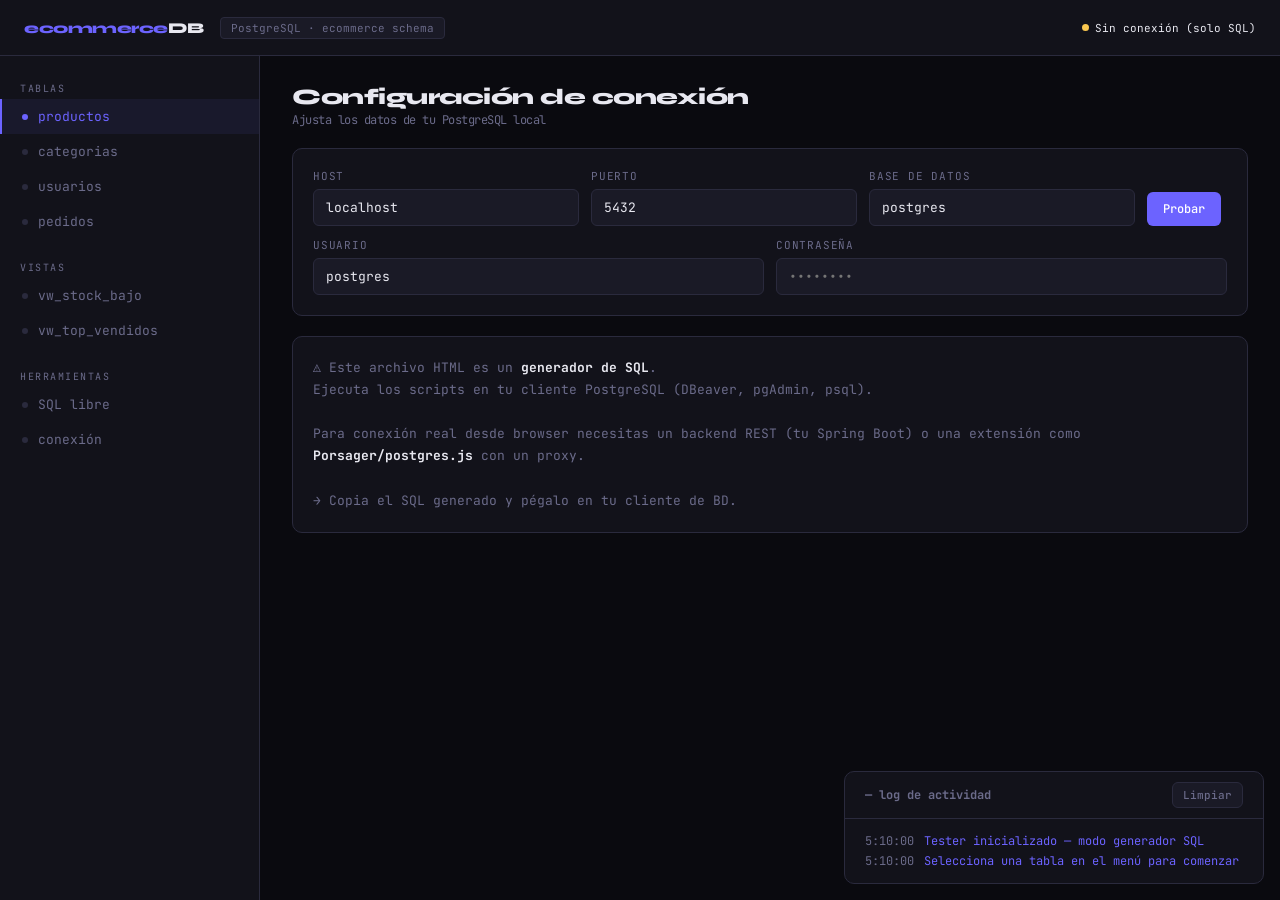
<file: src/main/resources/static/index.html>
<!DOCTYPE html>
<html lang="es">
<head>
    <meta charset="UTF-8">
    <meta name="viewport" content="width=device-width, initial-scale=1.0">
    <title>Ecommerce DB — Tester</title>
    <link href="https://fonts.googleapis.com/css2?family=JetBrains+Mono:wght@400;500;700&family=Syne:wght@400;600;800&display=swap" rel="stylesheet">
    <style>
        :root {
            --bg: #0a0a0f;
            --surface: #12121a;
            --surface2: #1a1a26;
            --border: #2a2a3d;
            --accent: #6c63ff;
            --accent2: #ff6584;
            --success: #43e97b;
            --warning: #f9c74f;
            --danger: #ff6b6b;
            --text: #e8e8f0;
            --muted: #6b6b8a;
            --mono: 'JetBrains Mono', monospace;
            --sans: 'Syne', sans-serif;
        }

        * { box-sizing: border-box; margin: 0; padding: 0; }

        body {
            background: var(--bg);
            color: var(--text);
            font-family: var(--sans);
            min-height: 100vh;
            display: grid;
            grid-template-columns: 260px 1fr;
            grid-template-rows: 56px 1fr;
        }

        /* TOPBAR */
        header {
            grid-column: 1 / -1;
            background: var(--surface);
            border-bottom: 1px solid var(--border);
            display: flex;
            align-items: center;
            padding: 0 24px;
            gap: 16px;
        }
        .logo {
            font-weight: 800;
            font-size: 15px;
            letter-spacing: -0.5px;
            color: var(--accent);
        }
        .logo span { color: var(--text); }
        .db-badge {
            font-family: var(--mono);
            font-size: 11px;
            background: var(--surface2);
            border: 1px solid var(--border);
            padding: 3px 10px;
            border-radius: 4px;
            color: var(--muted);
        }
        #conn-status {
            margin-left: auto;
            font-family: var(--mono);
            font-size: 11px;
            display: flex;
            align-items: center;
            gap: 6px;
        }
        .dot {
            width: 7px; height: 7px;
            border-radius: 50%;
            background: var(--warning);
            animation: pulse 2s infinite;
        }
        .dot.ok { background: var(--success); animation: none; }
        .dot.err { background: var(--danger); animation: none; }
        @keyframes pulse { 0%,100%{opacity:1} 50%{opacity:.4} }

        /* SIDEBAR */
        nav {
            background: var(--surface);
            border-right: 1px solid var(--border);
            padding: 20px 0;
            overflow-y: auto;
        }
        .nav-section {
            padding: 6px 20px 4px;
            font-size: 10px;
            font-family: var(--mono);
            color: var(--muted);
            text-transform: uppercase;
            letter-spacing: 1.5px;
        }
        .nav-item {
            display: flex;
            align-items: center;
            gap: 10px;
            padding: 9px 20px;
            cursor: pointer;
            font-size: 13px;
            color: var(--muted);
            transition: all .15s;
            border-left: 2px solid transparent;
            font-family: var(--mono);
        }
        .nav-item:hover { color: var(--text); background: var(--surface2); }
        .nav-item.active {
            color: var(--accent);
            border-left-color: var(--accent);
            background: rgba(108,99,255,.08);
        }
        .nav-dot {
            width: 6px; height: 6px;
            border-radius: 50%;
            background: var(--border);
            flex-shrink: 0;
        }
        .nav-item.active .nav-dot { background: var(--accent); }

        /* MAIN */
        main {
            overflow-y: auto;
            padding: 28px 32px;
            display: flex;
            flex-direction: column;
            gap: 20px;
        }

        .page { display: none; flex-direction: column; gap: 20px; }
        .page.active { display: flex; }

        .page-title {
            font-size: 22px;
            font-weight: 800;
            letter-spacing: -0.5px;
        }
        .page-title span {
            font-family: var(--mono);
            font-size: 12px;
            font-weight: 400;
            color: var(--muted);
            display: block;
            margin-top: 2px;
        }

        /* CONFIG PANEL */
        .config-card {
            background: var(--surface);
            border: 1px solid var(--border);
            border-radius: 10px;
            padding: 20px;
        }
        .config-grid {
            display: grid;
            grid-template-columns: 1fr 1fr 1fr 80px;
            gap: 12px;
            align-items: end;
        }
        label {
            display: block;
            font-size: 11px;
            font-family: var(--mono);
            color: var(--muted);
            margin-bottom: 6px;
            text-transform: uppercase;
            letter-spacing: .8px;
        }
        input, select, textarea {
            width: 100%;
            background: var(--surface2);
            border: 1px solid var(--border);
            color: var(--text);
            padding: 9px 12px;
            border-radius: 6px;
            font-family: var(--mono);
            font-size: 13px;
            outline: none;
            transition: border-color .15s;
        }
        input:focus, select:focus, textarea:focus {
            border-color: var(--accent);
        }
        select option { background: var(--surface2); }
        textarea { resize: vertical; min-height: 80px; }

        /* BUTTONS */
        .btn {
            display: inline-flex;
            align-items: center;
            gap: 6px;
            padding: 9px 16px;
            border-radius: 6px;
            border: none;
            font-family: var(--mono);
            font-size: 12px;
            cursor: pointer;
            transition: all .15s;
            font-weight: 500;
            white-space: nowrap;
        }
        .btn-primary { background: var(--accent); color: #fff; }
        .btn-primary:hover { background: #5a54d4; }
        .btn-success { background: rgba(67,233,123,.15); color: var(--success); border: 1px solid rgba(67,233,123,.3); }
        .btn-success:hover { background: rgba(67,233,123,.25); }
        .btn-danger { background: rgba(255,107,107,.15); color: var(--danger); border: 1px solid rgba(255,107,107,.3); }
        .btn-danger:hover { background: rgba(255,107,107,.25); }
        .btn-ghost { background: var(--surface2); color: var(--muted); border: 1px solid var(--border); }
        .btn-ghost:hover { color: var(--text); border-color: var(--muted); }
        .btn-sm { padding: 5px 10px; font-size: 11px; }

        /* FORM CARD */
        .form-card {
            background: var(--surface);
            border: 1px solid var(--border);
            border-radius: 10px;
            overflow: hidden;
        }
        .form-header {
            padding: 14px 20px;
            border-bottom: 1px solid var(--border);
            display: flex;
            align-items: center;
            justify-content: space-between;
        }
        .form-header h3 { font-size: 13px; font-weight: 600; }
        .form-body { padding: 20px; }
        .form-grid { display: grid; grid-template-columns: 1fr 1fr; gap: 14px; }
        .form-grid.cols3 { grid-template-columns: 1fr 1fr 1fr; }
        .form-actions {
            padding: 14px 20px;
            border-top: 1px solid var(--border);
            display: flex;
            gap: 10px;
        }

        /* TABLE */
        .table-card {
            background: var(--surface);
            border: 1px solid var(--border);
            border-radius: 10px;
            overflow: hidden;
        }
        .table-header {
            padding: 14px 20px;
            border-bottom: 1px solid var(--border);
            display: flex;
            align-items: center;
            justify-content: space-between;
        }
        .table-header h3 { font-size: 13px; font-weight: 600; }
        .count-badge {
            font-family: var(--mono);
            font-size: 11px;
            background: var(--surface2);
            border: 1px solid var(--border);
            padding: 2px 8px;
            border-radius: 20px;
            color: var(--muted);
        }
        table { width: 100%; border-collapse: collapse; }
        th {
            text-align: left;
            padding: 10px 16px;
            font-size: 10px;
            font-family: var(--mono);
            color: var(--muted);
            text-transform: uppercase;
            letter-spacing: 1px;
            border-bottom: 1px solid var(--border);
            background: var(--surface2);
        }
        td {
            padding: 11px 16px;
            font-size: 13px;
            font-family: var(--mono);
            border-bottom: 1px solid rgba(255,255,255,.03);
            vertical-align: middle;
        }
        tr:last-child td { border-bottom: none; }
        tr:hover td { background: rgba(108,99,255,.04); }

        .pill {
            display: inline-block;
            padding: 2px 8px;
            border-radius: 4px;
            font-size: 10px;
            font-family: var(--mono);
            font-weight: 500;
        }
        .pill-green { background: rgba(67,233,123,.15); color: var(--success); }
        .pill-red   { background: rgba(255,107,107,.15); color: var(--danger); }
        .pill-blue  { background: rgba(108,99,255,.2);   color: #a09fff; }
        .pill-amber { background: rgba(249,199,79,.15);  color: var(--warning); }

        /* LOG */
        .log-card {
            background: var(--surface);
            border: 1px solid var(--border);
            border-radius: 10px;
            overflow: hidden;
        }
        .log-header {
            padding: 10px 20px;
            border-bottom: 1px solid var(--border);
            display: flex;
            align-items: center;
            justify-content: space-between;
        }
        .log-header h3 { font-size: 12px; font-family: var(--mono); color: var(--muted); }
        #log-body {
            padding: 14px 20px;
            font-family: var(--mono);
            font-size: 12px;
            max-height: 180px;
            overflow-y: auto;
            display: flex;
            flex-direction: column;
            gap: 4px;
        }
        .log-line { display: flex; gap: 10px; }
        .log-time { color: var(--muted); flex-shrink: 0; }
        .log-ok   { color: var(--success); }
        .log-err  { color: var(--danger); }
        .log-info { color: var(--accent); }

        /* EMPTY STATE */
        .empty {
            padding: 40px;
            text-align: center;
            color: var(--muted);
            font-family: var(--mono);
            font-size: 13px;
        }

        /* MODAL */
        .modal-bg {
            display: none;
            position: fixed; inset: 0;
            background: rgba(0,0,0,.7);
            z-index: 100;
            align-items: center;
            justify-content: center;
        }
        .modal-bg.open { display: flex; }
        .modal {
            background: var(--surface);
            border: 1px solid var(--border);
            border-radius: 12px;
            width: 500px;
            max-width: 95vw;
        }
        .modal-header {
            padding: 16px 20px;
            border-bottom: 1px solid var(--border);
            display: flex;
            justify-content: space-between;
            align-items: center;
        }
        .modal-header h3 { font-size: 14px; font-weight: 600; }
        .modal-body { padding: 20px; display: flex; flex-direction: column; gap: 14px; }
        .modal-footer {
            padding: 14px 20px;
            border-top: 1px solid var(--border);
            display: flex;
            gap: 10px;
            justify-content: flex-end;
        }
        .close-btn {
            background: none; border: none;
            color: var(--muted); cursor: pointer;
            font-size: 18px; line-height: 1;
        }
        .close-btn:hover { color: var(--text); }

        /* SQL VIEWER */
        .sql-block {
            background: var(--surface2);
            border: 1px solid var(--border);
            border-radius: 6px;
            padding: 14px;
            font-family: var(--mono);
            font-size: 12px;
            white-space: pre-wrap;
            color: #a09fff;
            max-height: 200px;
            overflow-y: auto;
        }

        /* SCROLLBAR */
        ::-webkit-scrollbar { width: 5px; height: 5px; }
        ::-webkit-scrollbar-track { background: transparent; }
        ::-webkit-scrollbar-thumb { background: var(--border); border-radius: 3px; }

        .row-actions { display: flex; gap: 6px; }

        .info-row {
            display: flex;
            gap: 16px;
            flex-wrap: wrap;
        }
        .info-box {
            background: var(--surface2);
            border: 1px solid var(--border);
            border-radius: 8px;
            padding: 14px 18px;
            flex: 1;
            min-width: 140px;
        }
        .info-box .num {
            font-size: 28px;
            font-weight: 800;
            letter-spacing: -1px;
            color: var(--accent);
        }
        .info-box .lbl {
            font-size: 11px;
            font-family: var(--mono);
            color: var(--muted);
            margin-top: 2px;
        }
    </style>
</head>
<body>

<header>
    <div class="logo">ecommerce<span>DB</span></div>
    <div class="db-badge">PostgreSQL · ecommerce schema</div>
    <div id="conn-status">
        <span class="dot" id="dot"></span>
        <span id="conn-text">Sin conexión (solo SQL)</span>
    </div>
</header>

<nav>
    <div class="nav-section">Tablas</div>
    <div class="nav-item active" onclick="showPage('productos')"><span class="nav-dot"></span>productos</div>
    <div class="nav-item" onclick="showPage('categorias')"><span class="nav-dot"></span>categorias</div>
    <div class="nav-item" onclick="showPage('usuarios')"><span class="nav-dot"></span>usuarios</div>
    <div class="nav-item" onclick="showPage('pedidos')"><span class="nav-dot"></span>pedidos</div>

    <div class="nav-section" style="margin-top:16px">Vistas</div>
    <div class="nav-item" onclick="showPage('vistas')"><span class="nav-dot"></span>vw_stock_bajo</div>
    <div class="nav-item" onclick="showPage('vistas')"><span class="nav-dot"></span>vw_top_vendidos</div>

    <div class="nav-section" style="margin-top:16px">Herramientas</div>
    <div class="nav-item" onclick="showPage('sql')"><span class="nav-dot"></span>SQL libre</div>
    <div class="nav-item" onclick="showPage('config')"><span class="nav-dot"></span>conexión</div>
</nav>

<main>

    <!-- CONFIG -->
    <div class="page active" id="page-config">
        <div class="page-title">Configuración de conexión <span>Ajusta los datos de tu PostgreSQL local</span></div>
        <div class="config-card">
            <div class="config-grid">
                <div>
                    <label>Host</label>
                    <input id="cfg-host" value="localhost" placeholder="localhost">
                </div>
                <div>
                    <label>Puerto</label>
                    <input id="cfg-port" value="5432" placeholder="5432">
                </div>
                <div>
                    <label>Base de datos</label>
                    <input id="cfg-db" value="postgres" placeholder="postgres">
                </div>
                <div>
                    <label>&nbsp;</label>
                    <button class="btn btn-primary" onclick="testConn()">Probar</button>
                </div>
            </div>
            <div style="display:grid;grid-template-columns:1fr 1fr;gap:12px;margin-top:12px">
                <div>
                    <label>Usuario</label>
                    <input id="cfg-user" value="postgres" placeholder="postgres">
                </div>
                <div>
                    <label>Contraseña</label>
                    <input id="cfg-pass" type="password" placeholder="••••••••">
                </div>
            </div>
        </div>
        <div class="config-card">
            <p style="font-size:13px;color:var(--muted);line-height:1.7;font-family:var(--mono)">
                ⚠️ Este archivo HTML es un <strong style="color:var(--text)">generador de SQL</strong>.<br>
                Ejecuta los scripts en tu cliente PostgreSQL (DBeaver, pgAdmin, psql).<br><br>
                Para conexión real desde browser necesitas un backend REST (tu Spring Boot) o una extensión como <strong style="color:var(--text)">Porsager/postgres.js</strong> con un proxy.<br><br>
                → Copia el SQL generado y pégalo en tu cliente de BD.
            </p>
        </div>
    </div>

    <!-- PRODUCTOS -->
    <div class="page" id="page-productos">
        <div class="page-title">Productos <span>SET search_path TO ecommerce;</span></div>

        <div class="info-row" id="stats-productos">
            <div class="info-box"><div class="num" id="stat-total">—</div><div class="lbl">Total registros</div></div>
            <div class="info-box"><div class="num" id="stat-activos">—</div><div class="lbl">Activos</div></div>
            <div class="info-box"><div class="num" id="stat-stock">—</div><div class="lbl">Stock bajo</div></div>
        </div>

        <div class="form-card">
            <div class="form-header">
                <h3 id="form-prod-title">Nuevo producto</h3>
                <button class="btn btn-ghost btn-sm" onclick="resetProductoForm()">Limpiar</button>
            </div>
            <div class="form-body">
                <div class="form-grid cols3">
                    <div><label>Nombre *</label><input id="p-nombre" placeholder="TV Samsung 55"></div>
                    <div><label>SKU *</label><input id="p-sku" placeholder="TV-SAM-55"></div>
                    <div>
                        <label>Categoría</label>
                        <select id="p-cat">
                            <option value="1">Televisores</option>
                            <option value="2">Celulares</option>
                            <option value="3">Electrodomésticos</option>
                            <option value="4">Computadores</option>
                            <option value="5">Audio</option>
                        </select>
                    </div>
                </div>
                <div class="form-grid cols3" style="margin-top:14px">
                    <div><label>Precio *</label><input id="p-precio" type="number" placeholder="1500000"></div>
                    <div><label>Precio oferta</label><input id="p-oferta" type="number" placeholder="(opcional)"></div>
                    <div><label>Stock *</label><input id="p-stock" type="number" placeholder="10"></div>
                </div>
                <div style="margin-top:14px">
                    <label>Descripción corta</label>
                    <textarea id="p-desc" rows="2" placeholder="Descripción breve del producto..."></textarea>
                </div>
            </div>
            <div class="form-actions">
                <button class="btn btn-primary" onclick="generarInsertProducto()">Generar INSERT</button>
                <button class="btn btn-ghost btn-sm" onclick="generarSelectProductos()">Generar SELECT</button>
            </div>
        </div>

        <div class="table-card">
            <div class="table-header">
                <h3>Productos (demo)</h3>
                <span class="count-badge" id="prod-count">0 filas</span>
            </div>
            <table id="tabla-productos">
                <thead>
                <tr>
                    <th>ID</th><th>Nombre</th><th>SKU</th><th>Precio</th><th>Stock</th><th>Activo</th><th>Acciones</th>
                </tr>
                </thead>
                <tbody id="tbody-productos">
                <tr><td colspan="7" class="empty">Carga datos con "Generar SELECT" y ejecútalo en PostgreSQL</td></tr>
                </tbody>
            </table>
        </div>
    </div>

    <!-- CATEGORIAS -->
    <div class="page" id="page-categorias">
        <div class="page-title">Categorías <span>Árbol jerárquico con id_padre</span></div>
        <div class="form-card">
            <div class="form-header"><h3>Nueva categoría</h3></div>
            <div class="form-body">
                <div class="form-grid">
                    <div><label>Nombre *</label><input id="c-nombre" placeholder="Smartphones"></div>
                    <div>
                        <label>Categoría padre</label>
                        <select id="c-padre">
                            <option value="NULL">— Raíz —</option>
                            <option value="1">Televisores</option>
                            <option value="2">Celulares</option>
                            <option value="3">Electrodomésticos</option>
                        </select>
                    </div>
                </div>
            </div>
            <div class="form-actions">
                <button class="btn btn-primary" onclick="generarInsertCategoria()">Generar INSERT</button>
                <button class="btn btn-ghost btn-sm" onclick="generarSelectCategorias()">Generar SELECT</button>
            </div>
        </div>
        <div class="table-card">
            <div class="table-header"><h3>Categorías demo</h3></div>
            <table>
                <thead><tr><th>ID</th><th>Nombre</th><th>Slug</th><th>Padre</th><th>Activo</th></tr></thead>
                <tbody>
                <tr><td>1</td><td>Televisores</td><td>televisores</td><td>—</td><td><span class="pill pill-green">true</span></td></tr>
                <tr><td>2</td><td>Celulares</td><td>celulares</td><td>—</td><td><span class="pill pill-green">true</span></td></tr>
                <tr><td>3</td><td>Electrodomésticos</td><td>electrodomesticos</td><td>—</td><td><span class="pill pill-green">true</span></td></tr>
                <tr><td>6</td><td>Smart TV</td><td>smart-tv</td><td>1</td><td><span class="pill pill-green">true</span></td></tr>
                <tr><td>8</td><td>Android</td><td>android</td><td>2</td><td><span class="pill pill-green">true</span></td></tr>
                </tbody>
            </table>
        </div>
    </div>

    <!-- USUARIOS -->
    <div class="page" id="page-usuarios">
        <div class="page-title">Usuarios <span>Contraseñas cifradas con bcrypt (pgcrypto)</span></div>
        <div class="form-card">
            <div class="form-header"><h3>Nuevo usuario</h3></div>
            <div class="form-body">
                <div class="form-grid">
                    <div><label>Nombre *</label><input id="u-nombre" placeholder="Juan"></div>
                    <div><label>Apellido</label><input id="u-apellido" placeholder="Pérez"></div>
                    <div><label>Email *</label><input id="u-email" type="email" placeholder="juan@correo.com"></div>
                    <div><label>Contraseña *</label><input id="u-pass" type="password" placeholder="Min 8 chars"></div>
                </div>
                <div style="margin-top:14px">
                    <label>Rol</label>
                    <select id="u-rol" style="width:200px">
                        <option value="CLIENTE">CLIENTE</option>
                        <option value="VENDEDOR">VENDEDOR</option>
                        <option value="ADMIN">ADMIN</option>
                    </select>
                </div>
            </div>
            <div class="form-actions">
                <button class="btn btn-primary" onclick="generarInsertUsuario()">Generar INSERT</button>
                <button class="btn btn-ghost btn-sm" onclick="generarSelectUsuarios()">Generar SELECT</button>
            </div>
        </div>
        <div class="table-card">
            <div class="table-header"><h3>Usuarios demo</h3></div>
            <table>
                <thead><tr><th>ID</th><th>Nombre</th><th>Email</th><th>Rol</th><th>Activo</th><th>Último login</th></tr></thead>
                <tbody>
                <tr>
                    <td>1</td><td>Admin Sistema</td><td>admin@tienda.com</td>
                    <td><span class="pill pill-blue">ADMIN</span></td>
                    <td><span class="pill pill-green">true</span></td><td>—</td>
                </tr>
                <tr>
                    <td>2</td><td>Wilson López</td><td>wilson@correo.com</td>
                    <td><span class="pill pill-amber">CLIENTE</span></td>
                    <td><span class="pill pill-green">true</span></td><td>—</td>
                </tr>
                </tbody>
            </table>
        </div>
    </div>

    <!-- PEDIDOS -->
    <div class="page" id="page-pedidos">
        <div class="page-title">Pedidos <span>Flujo completo con triggers automáticos</span></div>
        <div class="form-card">
            <div class="form-header"><h3>Nuevo pedido</h3></div>
            <div class="form-body">
                <div class="form-grid">
                    <div><label>ID Usuario *</label><input id="ped-usuario" type="number" placeholder="2" value="2"></div>
                    <div><label>ID Dirección</label><input id="ped-dir" type="number" placeholder="1" value="1"></div>
                    <div><label>Número de orden</label><input id="ped-orden" placeholder="ORD-20250428-002"></div>
                    <div><label>Costo envío</label><input id="ped-envio" type="number" placeholder="15000" value="15000"></div>
                </div>
                <div style="margin-top:16px;background:var(--surface2);border:1px solid var(--border);border-radius:8px;padding:14px">
                    <div style="font-size:11px;font-family:var(--mono);color:var(--muted);margin-bottom:10px;text-transform:uppercase;letter-spacing:.8px">Ítems del pedido</div>
                    <div id="items-container" style="display:flex;flex-direction:column;gap:8px">
                        <div class="item-row" style="display:grid;grid-template-columns:1fr 1fr 1fr auto;gap:8px;align-items:end">
                            <div><label>ID Producto</label><input class="item-prod" type="number" placeholder="1"></div>
                            <div><label>Cantidad</label><input class="item-cant" type="number" placeholder="1" value="1"></div>
                            <div><label>Precio unitario</label><input class="item-precio" type="number" placeholder="1800000"></div>
                            <button class="btn btn-danger btn-sm" onclick="removeItem(this)" style="margin-bottom:0;align-self:end">✕</button>
                        </div>
                    </div>
                    <button class="btn btn-ghost btn-sm" style="margin-top:10px" onclick="addItem()">+ Agregar ítem</button>
                </div>
            </div>
            <div class="form-actions">
                <button class="btn btn-primary" onclick="generarInsertPedido()">Generar INSERT pedido + detalles</button>
                <button class="btn btn-ghost btn-sm" onclick="generarSelectPedidos()">Generar SELECT</button>
            </div>
        </div>
        <div class="table-card">
            <div class="table-header"><h3>Pedidos demo</h3></div>
            <table>
                <thead><tr><th>Orden</th><th>Estado</th><th>Cliente ID</th><th>Total</th><th>Fecha</th></tr></thead>
                <tbody>
                <tr>
                    <td>ORD-20250101-001</td>
                    <td><span class="pill pill-green">PAGADO</span></td>
                    <td>2</td><td>$ 5.215.000</td><td>2025-01-01</td>
                </tr>
                </tbody>
            </table>
        </div>
    </div>

    <!-- VISTAS -->
    <div class="page" id="page-vistas">
        <div class="page-title">Vistas de análisis <span>Consultas pre-armadas del esquema</span></div>
        <div style="display:grid;grid-template-columns:1fr 1fr;gap:16px">
            <div class="form-card">
                <div class="form-header"><h3>vw_stock_bajo</h3></div>
                <div class="form-body"><div class="sql-block">SELECT *
                    FROM ecommerce.vw_stock_bajo;</div></div>
                <div class="form-actions"><button class="btn btn-ghost btn-sm" onclick="copySQL('SELECT *\nFROM ecommerce.vw_stock_bajo;')">Copiar SQL</button></div>
            </div>
            <div class="form-card">
                <div class="form-header"><h3>vw_top_vendidos</h3></div>
                <div class="form-body"><div class="sql-block">SELECT *
                    FROM ecommerce.vw_top_vendidos
                    LIMIT 10;</div></div>
                <div class="form-actions"><button class="btn btn-ghost btn-sm" onclick="copySQL('SELECT *\nFROM ecommerce.vw_top_vendidos\nLIMIT 10;')">Copiar SQL</button></div>
            </div>
            <div class="form-card">
                <div class="form-header"><h3>vw_ventas_diarias</h3></div>
                <div class="form-body"><div class="sql-block">SELECT *
                    FROM ecommerce.vw_ventas_diarias
                    WHERE fecha >= NOW() - INTERVAL '30 days';</div></div>
                <div class="form-actions"><button class="btn btn-ghost btn-sm" onclick="copySQL('SELECT *\nFROM ecommerce.vw_ventas_diarias\nWHERE fecha >= NOW() - INTERVAL \'30 days\';')">Copiar SQL</button></div>
            </div>
            <div class="form-card">
                <div class="form-header"><h3>vw_pedidos_admin</h3></div>
                <div class="form-body"><div class="sql-block">SELECT *
                    FROM ecommerce.vw_pedidos_admin
                    LIMIT 20;</div></div>
                <div class="form-actions"><button class="btn btn-ghost btn-sm" onclick="copySQL('SELECT *\nFROM ecommerce.vw_pedidos_admin\nLIMIT 20;')">Copiar SQL</button></div>
            </div>
            <div class="form-card" style="grid-column:1/-1">
                <div class="form-header"><h3>vw_clientes_resumen</h3></div>
                <div class="form-body"><div class="sql-block">SELECT *
                    FROM ecommerce.vw_clientes_resumen;</div></div>
                <div class="form-actions"><button class="btn btn-ghost btn-sm" onclick="copySQL('SELECT *\nFROM ecommerce.vw_clientes_resumen;')">Copiar SQL</button></div>
            </div>
        </div>
    </div>

    <!-- SQL LIBRE -->
    <div class="page" id="page-sql">
        <div class="page-title">Editor SQL <span>Escribe cualquier consulta y cópiala a tu cliente</span></div>
        <div class="form-card">
            <div class="form-header">
                <h3>Query</h3>
                <div style="display:flex;gap:8px">
                    <button class="btn btn-ghost btn-sm" onclick="document.getElementById('sql-editor').value=''">Limpiar</button>
                    <button class="btn btn-primary btn-sm" onclick="copySQL(document.getElementById('sql-editor').value)">Copiar SQL</button>
                </div>
            </div>
            <div class="form-body">
        <textarea id="sql-editor" rows="10" style="font-family:var(--mono);font-size:13px;color:#a09fff" placeholder="SET search_path TO ecommerce;

SELECT p.nombre, p.precio, p.stock, c.nombre AS categoria
FROM producto p
JOIN categoria c ON c.id_categoria = p.id_categoria
WHERE p.activo = TRUE
ORDER BY p.precio DESC;"></textarea>
            </div>
        </div>
        <div class="form-card">
            <div class="form-header"><h3>Queries rápidos</h3></div>
            <div class="form-body" style="display:grid;grid-template-columns:1fr 1fr;gap:8px">
                <button class="btn btn-ghost" onclick="setSQL('SET search_path TO ecommerce;\n\nSELECT * FROM producto WHERE activo = TRUE;')">SELECT productos activos</button>
                <button class="btn btn-ghost" onclick="setSQL('SET search_path TO ecommerce;\n\nSELECT * FROM vw_stock_bajo;')">Stock bajo</button>
                <button class="btn btn-ghost" onclick="setSQL('SET search_path TO ecommerce;\n\nSELECT * FROM pedido ORDER BY creado_en DESC LIMIT 10;')">Últimos pedidos</button>
                <button class="btn btn-ghost" onclick="setSQL('SET search_path TO ecommerce;\n\nSELECT * FROM movimiento_inventario ORDER BY creado_en DESC LIMIT 20;')">Movimientos inventario</button>
                <button class="btn btn-ghost" onclick="setSQL('SET search_path TO ecommerce;\n\nSELECT * FROM historial_pedido ORDER BY creado_en DESC;')">Historial estados</button>
                <button class="btn btn-ghost" onclick="setSQL('SET search_path TO ecommerce;\n\nSELECT u.email, COUNT(p.id_pedido) pedidos, SUM(p.total) total\nFROM usuario u\nJOIN pedido p ON p.id_usuario = u.id_usuario\nGROUP BY u.email\nORDER BY total DESC;')">Ventas por cliente</button>
                <button class="btn btn-ghost" onclick="setSQL('SET search_path TO ecommerce;\n\n-- Cancelar pedido (restaura stock automáticamente)\nUPDATE pedido SET estado = \'CANCELADO\' WHERE id_pedido = 1;')">Cancelar pedido</button>
                <button class="btn btn-ghost" onclick="setSQL('SET search_path TO ecommerce;\n\nSELECT p.nombre, p.calificacion_prom, p.total_resenas\nFROM producto p\nWHERE p.total_resenas > 0\nORDER BY calificacion_prom DESC;')">Calificaciones</button>
            </div>
        </div>
    </div>

</main>

<!-- MODAL SQL -->
<div class="modal-bg" id="modal-sql">
    <div class="modal">
        <div class="modal-header">
            <h3 id="modal-title">SQL generado</h3>
            <button class="close-btn" onclick="closeModal()">×</button>
        </div>
        <div class="modal-body">
            <p style="font-size:12px;color:var(--muted);font-family:var(--mono)">Copia y ejecuta en DBeaver, pgAdmin o psql:</p>
            <div class="sql-block" id="modal-sql-content"></div>
        </div>
        <div class="modal-footer">
            <button class="btn btn-ghost" onclick="closeModal()">Cerrar</button>
            <button class="btn btn-primary" onclick="copyModalSQL()">Copiar SQL</button>
        </div>
    </div>
</div>

<!-- LOG FLOTANTE -->
<div style="position:fixed;bottom:16px;right:16px;width:420px;z-index:50">
    <div class="log-card">
        <div class="log-header">
            <h3>— log de actividad</h3>
            <button class="btn btn-ghost btn-sm" onclick="document.getElementById('log-body').innerHTML=''">Limpiar</button>
        </div>
        <div id="log-body"></div>
    </div>
</div>

<script>
    const pages = ['config','productos','categorias','usuarios','pedidos','vistas','sql'];

    function showPage(name) {
        pages.forEach(p => {
            document.getElementById('page-'+p)?.classList.remove('active');
        });
        document.getElementById('page-'+name)?.classList.add('active');
        document.querySelectorAll('.nav-item').forEach(el => el.classList.remove('active'));
        event.currentTarget?.classList.add('active');
    }

    function log(msg, type='info') {
        const body = document.getElementById('log-body');
        const now = new Date().toLocaleTimeString('es-CO',{hour12:false});
        const div = document.createElement('div');
        div.className = 'log-line';
        div.innerHTML = `<span class="log-time">${now}</span><span class="log-${type}">${msg}</span>`;
        body.appendChild(div);
        body.scrollTop = body.scrollHeight;
    }

    function showSQL(title, sql) {
        document.getElementById('modal-title').textContent = title;
        document.getElementById('modal-sql-content').textContent = sql;
        document.getElementById('modal-sql').classList.add('open');
        log(`SQL generado: ${title}`, 'ok');
    }

    function closeModal() {
        document.getElementById('modal-sql').classList.remove('open');
    }

    function copyModalSQL() {
        const sql = document.getElementById('modal-sql-content').textContent;
        navigator.clipboard.writeText(sql).then(() => log('SQL copiado al portapapeles ✓', 'ok'));
    }

    function copySQL(sql) {
        navigator.clipboard.writeText(sql).then(() => log('SQL copiado ✓', 'ok'));
    }

    function setSQL(sql) {
        document.getElementById('sql-editor').value = sql;
        log('Query cargado en editor', 'info');
    }

    function testConn() {
        log('Modo SQL: sin conexión directa desde browser. Usa tu cliente PostgreSQL.', 'info');
        document.getElementById('dot').className = 'dot';
        document.getElementById('conn-text').textContent = 'Modo generador SQL';
    }

    // --- PRODUCTOS ---
    let editingProductoId = null;

    function generarInsertProducto() {
        const nombre = document.getElementById('p-nombre').value.trim();
        const sku    = document.getElementById('p-sku').value.trim();
        const cat    = document.getElementById('p-cat').value;
        const precio = document.getElementById('p-precio').value;
        const oferta = document.getElementById('p-oferta').value;
        const stock  = document.getElementById('p-stock').value;
        const desc   = document.getElementById('p-desc').value.trim();

        if (!nombre || !sku || !precio || !stock) {
            log('Completa los campos obligatorios (*)', 'err'); return;
        }

        const sql = `SET search_path TO ecommerce;\n\nINSERT INTO producto\n    (id_categoria, nombre, slug, descripcion_corta, precio${oferta ? ', precio_oferta' : ''}, stock, sku, activo)\nVALUES\n    (${cat}, '${nombre}', fn_slugify('${nombre}'), '${desc || 'Sin descripción'}', ${precio}${oferta ? ', '+oferta : ''}, ${stock}, '${sku}', TRUE)\nRETURNING id_producto, nombre, slug, precio, stock;`;

        showSQL('INSERT producto', sql);
        addDemoProducto(nombre, sku, precio, stock);
    }

    function generarSelectProductos() {
        const sql = `SET search_path TO ecommerce;\n\nSELECT\n    p.id_producto,\n    p.nombre,\n    p.sku,\n    p.precio,\n    p.precio_oferta,\n    p.stock,\n    p.activo,\n    c.nombre AS categoria,\n    p.calificacion_prom,\n    p.total_vendidos\nFROM producto p\nLEFT JOIN categoria c ON c.id_categoria = p.id_categoria\nWHERE p.activo = TRUE\nORDER BY p.creado_en DESC;`;
        showSQL('SELECT productos', sql);
    }

    let demoProductos = [
        {id:1, nombre:'TV Challenger 58 QLED', sku:'TV-CHAL-58', precio:1800000, stock:9, activo:true},
        {id:2, nombre:'Samsung Galaxy A55 128GB', sku:'CEL-SAM-A55', precio:1700000, stock:13, activo:true},
        {id:3, nombre:'Nevera Mabe 300L', sku:'NEV-MABE-300', precio:2500000, stock:5, activo:true},
    ];

    function renderProductos() {
        const tbody = document.getElementById('tbody-productos');
        document.getElementById('prod-count').textContent = demoProductos.length + ' filas';
        document.getElementById('stat-total').textContent  = demoProductos.length;
        document.getElementById('stat-activos').textContent = demoProductos.filter(p=>p.activo).length;
        document.getElementById('stat-stock').textContent   = demoProductos.filter(p=>p.stock<=5).length;
        tbody.innerHTML = demoProductos.map(p => `
    <tr>
      <td>${p.id}</td>
      <td>${p.nombre}</td>
      <td><span style="color:var(--muted)">${p.sku}</span></td>
      <td>$ ${Number(p.precio).toLocaleString('es-CO')}</td>
      <td><span class="pill ${p.stock<=5?'pill-amber':'pill-green'}">${p.stock}</span></td>
      <td><span class="pill ${p.activo?'pill-green':'pill-red'}">${p.activo}</span></td>
      <td>
        <div class="row-actions">
          <button class="btn btn-ghost btn-sm" onclick="editProducto(${p.id})">Editar</button>
          <button class="btn btn-danger btn-sm" onclick="deleteProducto(${p.id})">Borrar</button>
        </div>
      </td>
    </tr>
  `).join('');
    }

    function addDemoProducto(nombre, sku, precio, stock) {
        const id = demoProductos.length + 1;
        demoProductos.push({id, nombre, sku, precio:Number(precio), stock:Number(stock), activo:true});
        renderProductos();
    }

    function editProducto(id) {
        const p = demoProductos.find(x=>x.id===id);
        if (!p) return;
        document.getElementById('p-nombre').value = p.nombre;
        document.getElementById('p-sku').value    = p.sku;
        document.getElementById('p-precio').value = p.precio;
        document.getElementById('p-stock').value  = p.stock;
        editingProductoId = id;
        document.getElementById('form-prod-title').textContent = 'Editar producto #' + id;

        const sql = `SET search_path TO ecommerce;\n\nUPDATE producto\nSET nombre = '${p.nombre}',\n    precio = ${p.precio},\n    stock  = ${p.stock},\n    actualizado_en = NOW()\nWHERE id_producto = ${id}\nRETURNING *;`;
        showSQL('UPDATE producto #'+id, sql);
        log('Producto #'+id+' cargado para edición', 'info');
    }

    function deleteProducto(id) {
        const sql = `SET search_path TO ecommerce;\n\n-- Soft delete (recomendado)\nUPDATE producto SET activo = FALSE WHERE id_producto = ${id};\n\n-- Hard delete (solo si no tiene pedidos)\n-- DELETE FROM producto WHERE id_producto = ${id};`;
        demoProductos = demoProductos.map(p => p.id===id ? {...p, activo:false} : p);
        renderProductos();
        showSQL('DELETE/Desactivar producto #'+id, sql);
    }

    function resetProductoForm() {
        ['p-nombre','p-sku','p-precio','p-oferta','p-stock','p-desc'].forEach(id => document.getElementById(id).value = '');
        editingProductoId = null;
        document.getElementById('form-prod-title').textContent = 'Nuevo producto';
    }

    // --- CATEGORIAS ---
    function generarInsertCategoria() {
        const nombre = document.getElementById('c-nombre').value.trim();
        const padre  = document.getElementById('c-padre').value;
        if (!nombre) { log('Nombre de categoría requerido', 'err'); return; }
        const sql = `SET search_path TO ecommerce;\n\nINSERT INTO categoria (nombre, slug, id_padre)\nVALUES ('${nombre}', fn_slugify('${nombre}'), ${padre})\nRETURNING id_categoria, nombre, slug;`;
        showSQL('INSERT categoría', sql);
    }

    function generarSelectCategorias() {
        const sql = `SET search_path TO ecommerce;\n\nSELECT\n    c.id_categoria,\n    c.nombre,\n    c.slug,\n    padre.nombre AS padre\nFROM categoria c\nLEFT JOIN categoria padre ON padre.id_categoria = c.id_padre\nORDER BY c.id_padre NULLS FIRST, c.nombre;`;
        showSQL('SELECT categorías', sql);
    }

    // --- USUARIOS ---
    function generarInsertUsuario() {
        const nombre   = document.getElementById('u-nombre').value.trim();
        const apellido = document.getElementById('u-apellido').value.trim();
        const email    = document.getElementById('u-email').value.trim();
        const pass     = document.getElementById('u-pass').value;
        const rol      = document.getElementById('u-rol').value;
        if (!nombre || !email || !pass) { log('Completa nombre, email y contraseña', 'err'); return; }
        const sql = `SET search_path TO ecommerce;\n\nINSERT INTO usuario (nombre, apellido, email, password_hash, rol)\nVALUES (\n    '${nombre}',\n    '${apellido || ''}',\n    '${email}',\n    crypt('${pass}', gen_salt('bf')),\n    '${rol}'\n)\nRETURNING id_usuario, nombre, email, rol;`;
        showSQL('INSERT usuario', sql);
    }

    function generarSelectUsuarios() {
        const sql = `SET search_path TO ecommerce;\n\nSELECT id_usuario, nombre, apellido, email, rol, activo, ultimo_login, creado_en\nFROM usuario\nORDER BY creado_en DESC;`;
        showSQL('SELECT usuarios', sql);
    }

    // --- PEDIDOS ---
    function addItem() {
        const container = document.getElementById('items-container');
        const div = document.createElement('div');
        div.className = 'item-row';
        div.style.cssText = 'display:grid;grid-template-columns:1fr 1fr 1fr auto;gap:8px;align-items:end';
        div.innerHTML = `
    <div><label>ID Producto</label><input class="item-prod" type="number" placeholder="1"></div>
    <div><label>Cantidad</label><input class="item-cant" type="number" placeholder="1" value="1"></div>
    <div><label>Precio unitario</label><input class="item-precio" type="number" placeholder="0"></div>
    <button class="btn btn-danger btn-sm" onclick="removeItem(this)" style="align-self:end">✕</button>`;
        container.appendChild(div);
    }

    function removeItem(btn) {
        const rows = document.querySelectorAll('.item-row');
        if (rows.length > 1) btn.closest('.item-row').remove();
    }

    function generarInsertPedido() {
        const uid    = document.getElementById('ped-usuario').value;
        const dir    = document.getElementById('ped-dir').value;
        const orden  = document.getElementById('ped-orden').value.trim() || `ORD-${new Date().toISOString().slice(0,10).replace(/-/g,'')}-XXX`;
        const envio  = document.getElementById('ped-envio').value || '0';

        const items = [...document.querySelectorAll('.item-row')].map(row => ({
            prod:   row.querySelector('.item-prod').value,
            cant:   row.querySelector('.item-cant').value,
            precio: row.querySelector('.item-precio').value,
        })).filter(i => i.prod && i.cant && i.precio);

        if (!uid || items.length === 0) { log('Completa usuario e ítems', 'err'); return; }

        const itemsSQL = items.map(i => {
            const sub = Number(i.cant) * Number(i.precio);
            return `(LASTVAL(), ${i.prod}, ${i.cant}, ${i.precio}, ${sub},\n     (SELECT nombre FROM producto WHERE id_producto=${i.prod}),\n     (SELECT sku FROM producto WHERE id_producto=${i.prod}))`;
        }).join(',\n    ');

        const sql = `SET search_path TO ecommerce;\n\n-- 1. Crear pedido\nINSERT INTO pedido (id_usuario, id_direccion, numero_orden, costo_envio)\nVALUES (${uid}, ${dir||'NULL'}, '${orden}', ${envio})\nRETURNING id_pedido;\n\n-- 2. Insertar ítems (los triggers calculan total y descuentan stock)\nINSERT INTO detalle_pedido\n    (id_pedido, id_producto, cantidad, precio_unitario, subtotal, nombre_producto, sku_producto)\nVALUES\n    ${itemsSQL};\n\n-- 3. Ver resultado\nSELECT id_pedido, numero_orden, subtotal, iva, costo_envio, total\nFROM pedido WHERE numero_orden = '${orden}';`;

        showSQL('INSERT pedido completo', sql);
    }

    function generarSelectPedidos() {
        const sql = `SET search_path TO ecommerce;\n\nSELECT * FROM vw_pedidos_admin LIMIT 20;`;
        showSQL('SELECT pedidos', sql);
    }

    // INIT
    renderProductos();
    log('Tester inicializado — modo generador SQL', 'info');
    log('Selecciona una tabla en el menú para comenzar', 'info');

    document.getElementById('modal-sql').addEventListener('click', function(e) {
        if (e.target === this) closeModal();
    });
</script>
</body>
</html>
</file>
